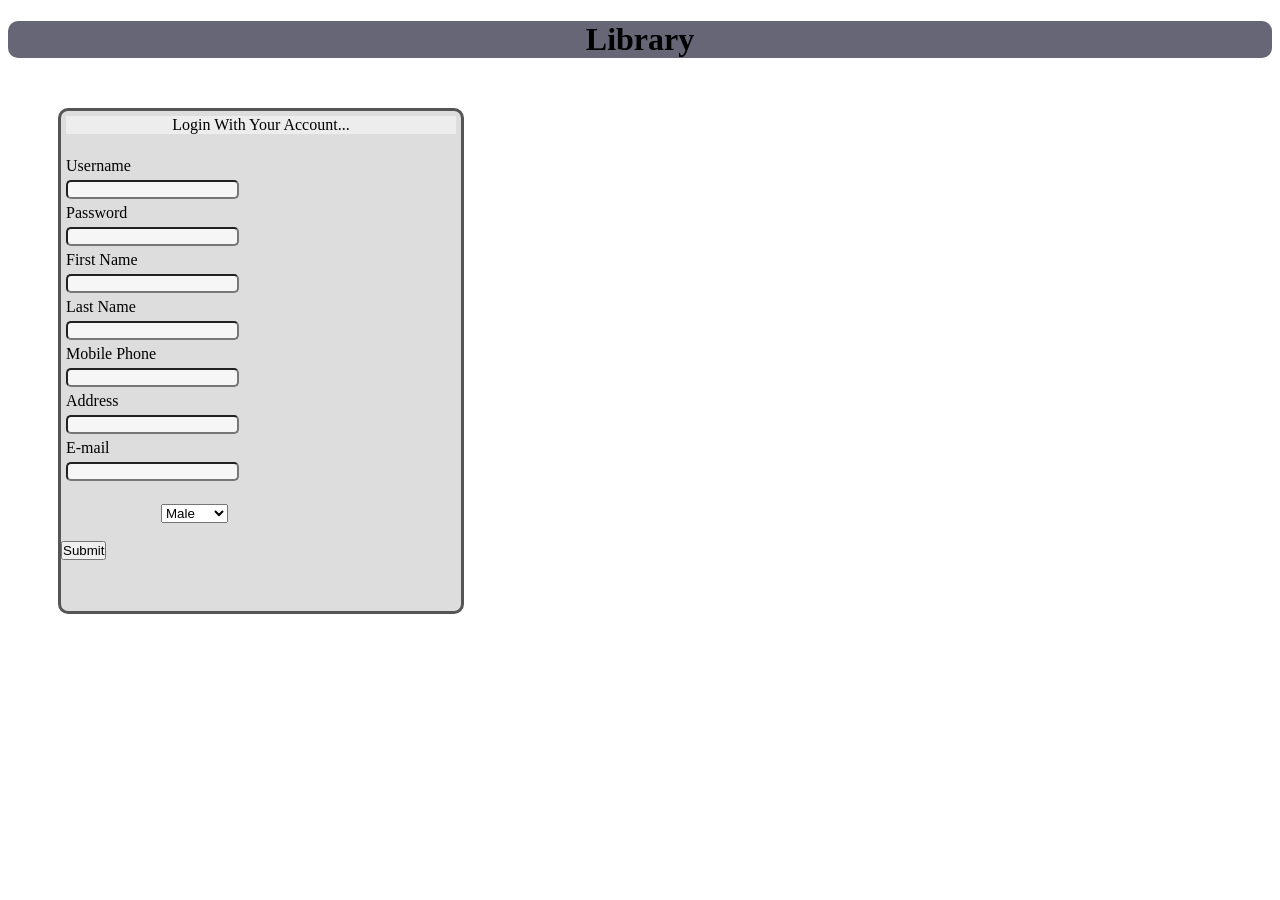
<file: index.html>
<!DOCTYPE html>
<html>
  <head>
      <title>a Library</title>  
      <link rel="stylesheet" href="a%20library%20Css.css">      
      
      
      
        </head>
  <body >
      
       <h1>Library</h1>
       
    <form class="form1" onsubmit="return validate()" action="a%20library%202.html">
    
        <legend>Login With Your Account...</legend><br>
    
        <label class="label1">Username</label> <br><input id="uname"  type="text" required/>
    
           <br>
           
        <label class="label1">Password</label><br>  
        <input id="pass"  type="password" required/>
          
           <br> <label>First Name</label><br>
            <input type="text" name="name" required/>
            <br>
    
          
          <label class="label1">Last Name</label><br>
            <input type="text" required/>
    
        <br>
            <label class="label1">Mobile Phone</label><br>
            <input type="text" maxlength="11" required/>
           
          <br>
            <label class="label1">Address</label><br>
            <input type="text" required />
          
          <br>
            <label class="label1">E-mail</label><br>
            <input type="email" required />
            <br>
            <br>
        
             <select class="gender" required>
              <option value="male">Male</option>
              <option value="female">Female</option>
             </select>
        
        
        
      
           <br><br>
            <button  type="submit">Submit</button>
    
    </form>
    
    
    <script type="text/javascript"> 
          function validate(){
         
              var username = document.getElementById("uname");
              var password = document.getElementById("pass");
              
              if(username.value == "" || password.value == ""){
                  alert("No blank values allowed");
                  return false;
                  
              }else{
                   true;
                  
              }
              
              if((password.value).length > 8){
                  
                  alert("password cann't exceed 8 characters");
                  return false;
              }
            
              if((password.value).length < 8){
                  
                  alert("password cann't be less than 8 characters");
                  
                  return false;
              }
             
              
          }
      
      </script>
    
    
    
    
     
      
      <!--v.match("[0-9]"/g)-->
    
      
     
     </body>
</html>
</file>
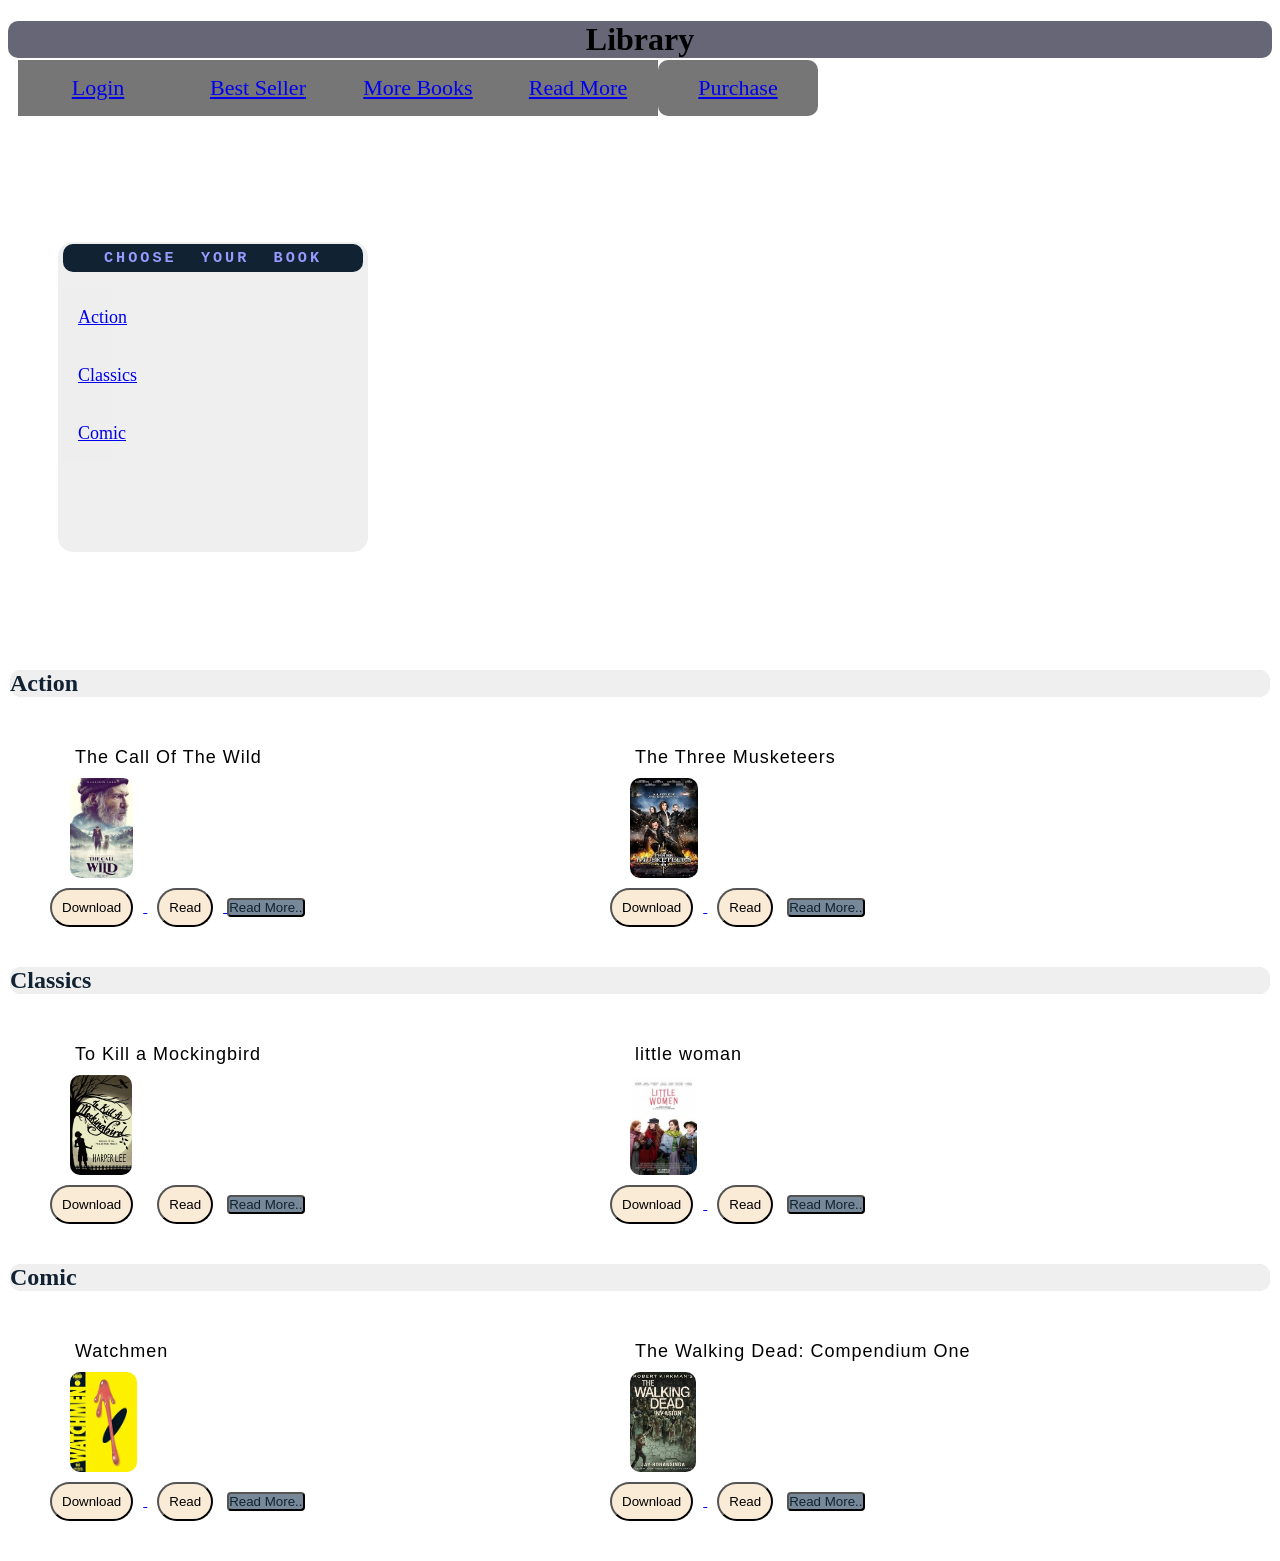
<file: a library 2.html>
<!DOCTYPE html>
<html>
  <head>
      <title>a Library2 (Best seller)</title>  
      <link rel="stylesheet" href="a%20library%20Css.css">
      
      <meta name="viewport" content="width=device-width, initial-scale=1.0">
  </head>
<body>

<h1>Library</h1>
   
    
            
            <!--Start The List Of Films-->
          
          <!--test navigation-->
       
     <!--test navigation-->
       
    <div class="navtop">
        <div class="page1">
            <a href="a library.html" target="_blank">Login</a>
        </div>
        <div class="page2">
         <a href="a library 2.html" >Best Seller</a>
        </div>
        <div class="page3">
         <a href="a library 3.html" target="_balnk">More Books</a>
        </div>
        <div class="page4">
         <a href="a library 4.html" target="_balnk">Read More</a>
        </div>
        <div class="page5">
         <a href="a library 5.html" target="_balnk">Purchase</a>
        </div>
    </div>
          <!--end test navigation-->
    <br><br><br>
           
    
    <!--This Div Is To Choose Type Of Books -->
      <div class="choose">
        
          <h3 class="header3"><pre>Choose  Your  Book</pre></h3>
          
          <ol>    
              <div class="hover" name="find1" >
                <a href="#action"> <li>Action</li>
                </a></div> 
        
              <div class="hover" name="find2">
                <a href="#classics"> <li>Classics</li> 
                </a></div> 
           
              <div class="hover" name="find3"> 
                <a href="#comic"><li>Comic</li>
                </a></div> 
            
        </ol>
          
           <!--End The List Of Films-->
      </div>
          
      
      <br>
      
      
    
    
    
    <!--Books-->
          <!--start the container read-->
      <div class="container_read">
          
          <!--Image Links And Buttons Go To The Third Page Where You Pay-->
      
          <!--1st Type Of Books-->    
      <div class="read">
      <h2 id="action">Action</h2>
          
          <div class="child_type">
          <span class="span_book">The Call Of The Wild</span>
          <a href="a%20library%204.html#action1" target="_blank"> <img src="download.jfif"></a>
              <a href="a%20library%205.html"><button class="btn">Download </button> </a>
          <a href="a%20library%205.html"><button class="btn">Read </button>
              </a>
              <a href="a%20library%204.html#action1" target="_blank"><button class="btn2"> Read More..</button></a>
              </div>
          
          <div class="child_type">
          <span class="span_book">The Three Musketeers</span>
          <a href="a%20library%204.html#action2" target="_blank"> <img src="the three musketeers.jfif"></a>
              <a href="a%20library%205.html"><button class="btn">Download </button> </a>
              <a href="a%20library%205.html"><button class="btn">Read </button></a>
              <a href="a%20library%204.html#action2" target="_blank"><button class="btn2"> Read More..</button></a>

          </div>       
      
        </div>
        <br><br><br><br>
          <!--2nd Type Of Books--> 
      <div class="read">
      <h2 id="classics">Classics</h2>
         <div class="child_type">
          <span class="span_book">To Kill a Mockingbird</span>
          <a href="a%20library%204.html#classics1" target="_blank"> <img src="To Kill a Mockingbird.jfif"></a>
             <a href="a%20library%205.html"> <button class="btn">Download </button></a> 
             <a href="a%20library%205.html"><button class="btn">Read </button></a>
             <a href="a%20library%204.html#classics1" target="_blank"><button class="btn2"> Read More..</button></a>

          </div> 
    
          
          <div class="child_type">
          <span class="span_book">little woman</span>
          <a href="a%20library%204.html#classics2" target="_blank"> <img src="little woman.jfif"></a>
              <a href="a%20library%205.html"> <button class="btn">Download </button> </a>
              <a href="a%20library%205.html"><button class="btn">Read </button></a>
              <a href="a%20library%204.html#classics2" target="_blank"><button class="btn2"> Read More..</button></a>

</div>       
      
          
          </div>
          
          
      <!--3rd Type Of Books--> 
      <div class="read">
          <h2 id="comic">Comic</h2>
          <div class="child_type">
            <span class="span_book">Watchmen</span>
            <a href="a%20library%204.html#comic1" target="_blank"> <img src="watchmen.jfif"></a>
              <a href="a%20library%205.html">  <button class="btn">Download </button> </a>
              <a href="a%20library%205.html"><button class="btn">Read </button></a>
              <a href="a%20library%204.html#comic1" target="_blank"><button class="btn2"> Read More..</button></a>

          </div> 
          
          <div class="child_type">
            <span class="span_book">The Walking Dead: Compendium One</span>
            <a href="a%20library%204.html#comic2" target="_blank"> <img src="The Walking dead.jfif"></a>
              <a href="a%20library%205.html"> <button class="btn">Download </button> </a>
              <a href="a%20library%205.html"> <button class="btn">Read </button></a>
              <a href="a%20library%204.html#comic2" target="_blank"> <button class="btn2">Read More..</button></a>

          </div>      
      </div>
          
     </div>
     <!--end the container read-->
     
   
     
    
   
    </body>
</file>
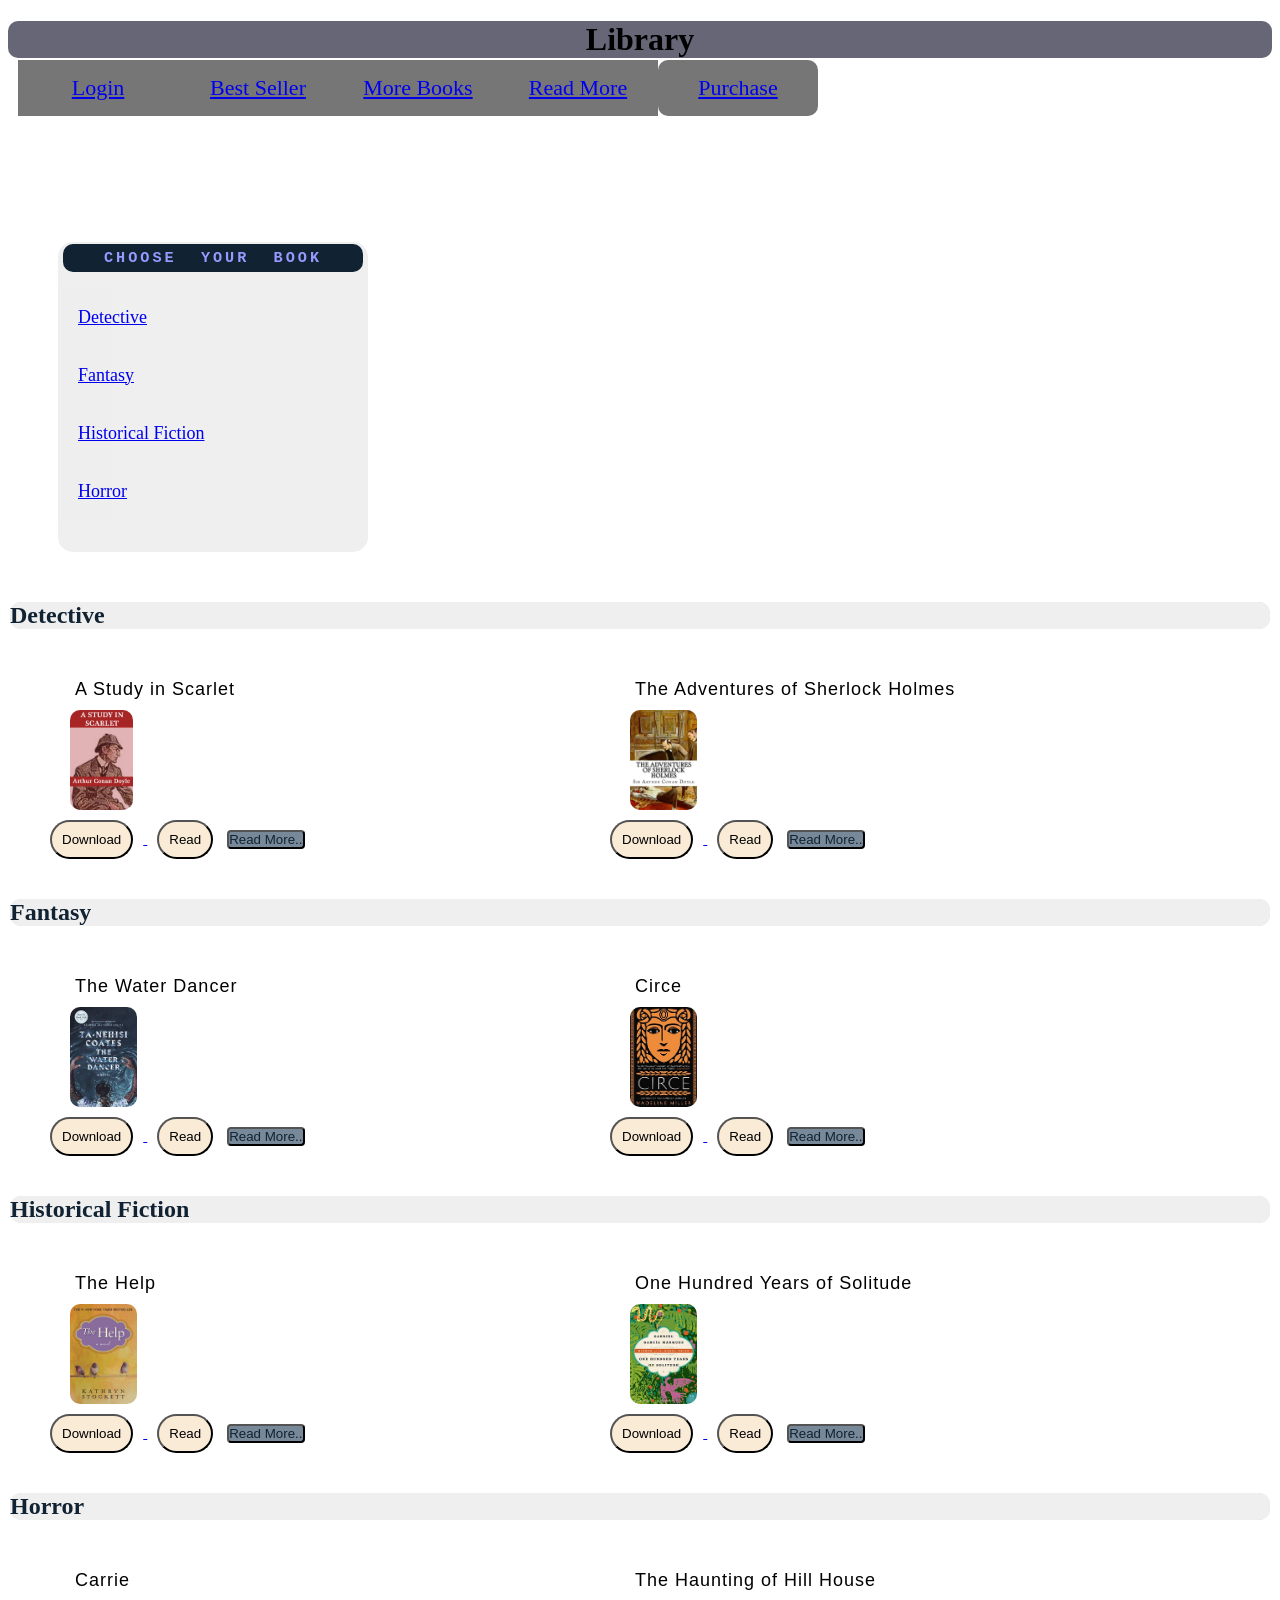
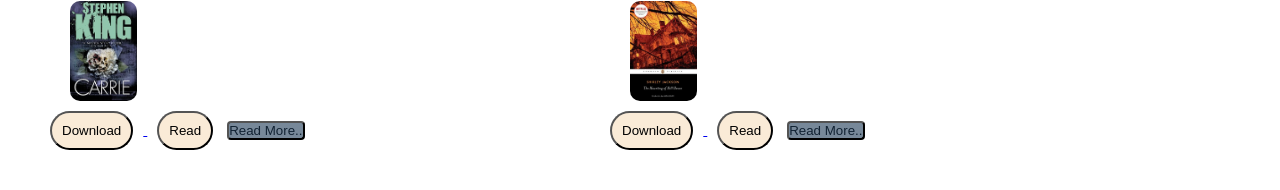
<file: a library 3.html>
<!DOCTYPE html>
<html>
  <head>
      <title>a Library3</title>  
      <link rel="stylesheet" href="a%20library%20Css.css">
      
     
  </head>
  <body>
      <h1>Library</h1>
      
      
       <!--test navigation-->
       
    <div class="navtop">
        <div class="page1">
            <a href="a library.html" target="_blank">Login</a>
        </div>
        <div class="page2">
         <a href="a library 2.html" >Best Seller</a>
        </div>
        <div class="page3">
         <a href="a library 3.html" target="_balnk">More Books</a>
        </div>
        <div class="page4">
         <a href="a library 4.html" target="_balnk">Read More</a>
        </div>
        <div class="page5">
         <a href="a library 5.html" target="_balnk">Purchase</a>
        </div>
    </div>
    <!--end navigation-->
    <br><br><br>
      
      <!--start list of navigation-->
    <div class="choose">
        
          <h3 class="header3"><pre>Choose  Your  Book</pre></h3>
          
          <ol>     
            
              <div class="hover" name="find4"> 
                <a href="#detective"><li>Detective</li> 
                </a></div> 
            
              <div class="hover" name="find5"> 
                <a href="#fantasy"><li>Fantasy</li>
                </a></div> 
            
             <div class="hover" name="find6">
              <a href="#historical_fiction"><li>Historical Fiction</li>
              </a></div> 
            
             <div class="hover" name="find7">
              <a href="#horror"><li>Horror</li> 
              </a></div>   
        </ol>
          
      </div>
           <!--End The List Of Films-->
            
            <!--Books-->
      <div class="container_read"><!--start the container read-->
          
          <!--Image Links And Buttons Go To The Third Page Where You Pay-->
      

          
      <!--4th Type Of Books--> 
      <div class="read">
        <h2 id="detective">Detective</h2>
        <div class="child_type">
          <span class="span_book">A Study in Scarlet</span>
          <a href="a%20library%204.html#detective1" target="_blank"> <img src="A Study in Scarlet.jfif"></a>
            <a href="a%20library%205.html"> <button class="btn">Download </button> </a>
            <a href="a%20library%205.html"><button class="btn">Read </button></a>
            <a href="a%20library%204.html#detective1" target="_blank"> <button class="btn2">Read More..</button></a>

        </div> 
          
        <div class="child_type">
          <span class="span_book">The Adventures of Sherlock Holmes</span>
          <a href="a%20library%204.html#detective2" target="_blank"> <img src="The Adventures of Sherlock Holmes.jfif"></a>
            <a href="a%20library%205.html"><button class="btn">Download </button> </a>
            <a href="a%20library%205.html"> <button class="btn">Read </button></a>
            <a href="a%20library%204.html#detective2" target="_blank"><button class="btn2"> Read More..</button></a>

        </div>   
      </div>
          
      <!--5th Type Of Books--> 
      <div class="read">
        <h2 id="fantasy">Fantasy</h2>
        <div class="child_type">
          <span class="span_book">The Water Dancer</span>
          <a href="a%20library%204.html#fantasy1" target="_blank"> <img src="The Water Dancer.jfif"></a>
            <a href="a%20library%205.html"><button class="btn">Download </button> </a>
            <a href="a%20library%205.html"> <button class="btn">Read </button></a>
            <a href="a%20library%204.html#fantasy1" target="_blank"> <button class="btn2">Read More..</button></a>

        </div> 
          
        <div class="child_type">
          <span class="span_book">Circe</span>
          <a href="a%20library%204.html#fantasy2" target="_blank"> <img src="Circe.png"></a>
            <a href="a%20library%205.html"> <button class="btn">Download </button> </a>
            <a href="a%20library%205.html"><button class="btn">Read </button></a>
            <a href="a%20library%204.html#fantasy2" target="_blank"> <button class="btn2">Read More..</button></a>

        </div>     
      </div>
      <!--6th Type Of Books--> 
      
      <div class="read">
        <h2 id="historical_fiction">Historical Fiction</h2>     
        <div class="child_type">
          <span class="span_book">The Help</span>
          <a href="a%20library%204.html#historicalfiction1" target="_blank"> <img src="The Help.png"></a>
            <a href="a%20library%205.html"><button class="btn">Download </button> </a>
            <a href="a%20library%205.html"><button class="btn">Read </button></a>
            <a href="a%20library%204.html#historicalfiction1" target="_blank"><button class="btn2"> Read More..</button></a>

        </div> 
           
        <div class="child_type">
          <span class="span_book">One Hundred Years of Solitude</span>
          <a href="a%20library%204.html#historicalfiction2" target="_blank"> <img src="One Hundred Years of Solitude.png"></a>
            <a href="a%20library%205.html"><button class="btn">Download </button> </a>
            <a href="a%20library%205.html"><button class="btn">Read </button></a>
            <a href="a%20library%204.html#historicalfiction2" target="_blank"> <button class="btn2">Read More..</button></a>

        </div> 
      </div>
          
    <!--7th Type Of Books--> 
       <div class="read">
         <h2 id="horror">Horror</h2>  
         <div class="child_type">
           <span class="span_book">Carrie</span>
           <a href="a%20library%204.html#horror1" target="_blank"> <img src="Carrie.png"></a>
             <a href="a%20library%205.html"> <button class="btn">Download </button> </a>
             <a href="a%20library%205.html"><button class="btn">Read </button></a>
             <a href="a%20library%204.html#horror1" target="_blank"><button class="btn2"> Read More..</button></a>

         </div>   
        
         <div class="child_type">
           <span class="span_book">The Haunting of Hill House</span>
           <a href="a%20library%204.html#horror2" target="_blank"> <img src="The Haunting of Hill House.png"></a>
             <a href="a%20library%205.html"> <button class="btn">Download </button> </a>
             <a href="a%20library%205.html"><button class="btn">Read </button></a>
             <a href="a%20library%204.html#horror2" target="_blank"> <button class="btn2">Read More..</button></a>

         </div>     
       </div><!--end the container read-->
     </div>
    
    </body>
</html>
</file>
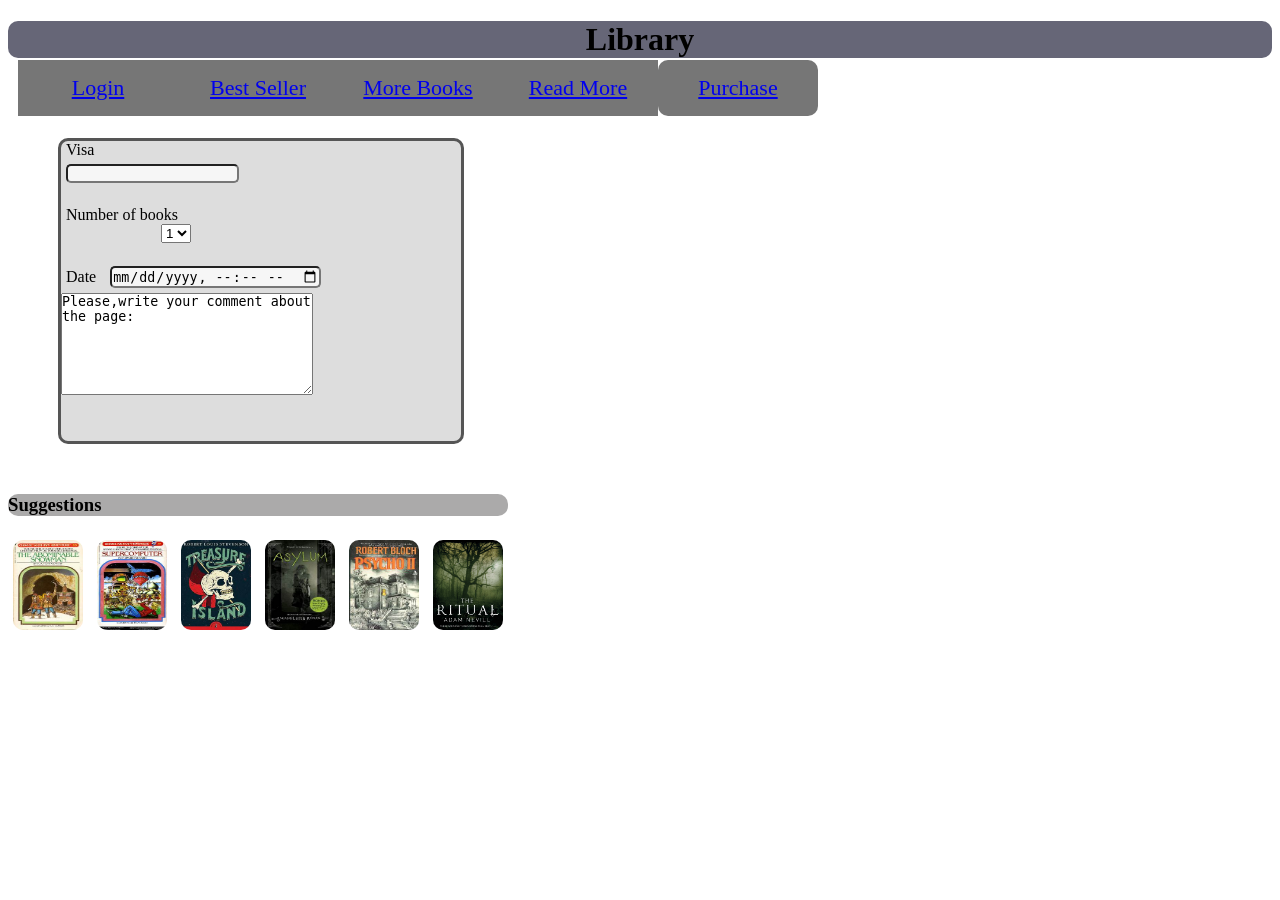
<file: a library 5.html>
<!DOCTYPE html>
<html>
  <head>
      <title>a Library5</title>  
      <link rel="stylesheet" href="a%20library%20Css.css">
  </head>
<body>
       <h1>Library</h1>
 
  <!--test navigation-->
       
    <div class="navtop">
        <div class="page1">
            <a href="a library.html" target="_blank">Login</a>
        </div>
        <div class="page2">
         <a href="a library 2.html" >Best Seller</a>
        </div>
        <div class="page3">
         <a href="a library 3.html" target="_balnk">More Books</a>
        </div>
        <div class="page4">
         <a href="a library 4.html" target="_balnk">Read More</a>
        </div>
        <div class="page5">
         <a href="a library 5.html" target="_balnk">Purchase</a>
        </div>
    </div>
    
    

    
    
     
    
   
    
    
    <form class="form2">
        <label class="label2">Visa </label><br>
        <input type="text" >

        <br><br>
        
        <label>Number of books</label><br>
        <select>
                <option>1</option>
                <option>2</option>
                <option>3</option>
                <option>4</option>
                <option>5</option>
                <option>6</option>
        </select>
        <br><br>
        <label>Date</label>
        <input type="datetime-local" >
        <br>
        <textarea style="width:250px; height:100px; padding:15pxs;">Please,write your comment about the page:</textarea>
        
    </form>
    
    <div>
        <h3 class="page5"> Suggestions</h3>
        <img src="suggestions1.png" class="suggestions">  
        <img src="suggestions2.png" class="suggestions">
        <img src="suggestions3.png" class="suggestions">
        <img src="suggestions4.png" class="suggestions">
        <img src="suggestions5.png" class="suggestions">
        <img src="suggestions7.png" class="suggestions">
    </div>
    
    
    
    
    
    
    
    
    
    
    
    
    
    
    
    
    
    
    
    
    
    
    
    
    
    
    
    <!--END TEST-->
    
        
    
    </body>

</html>
</file>
